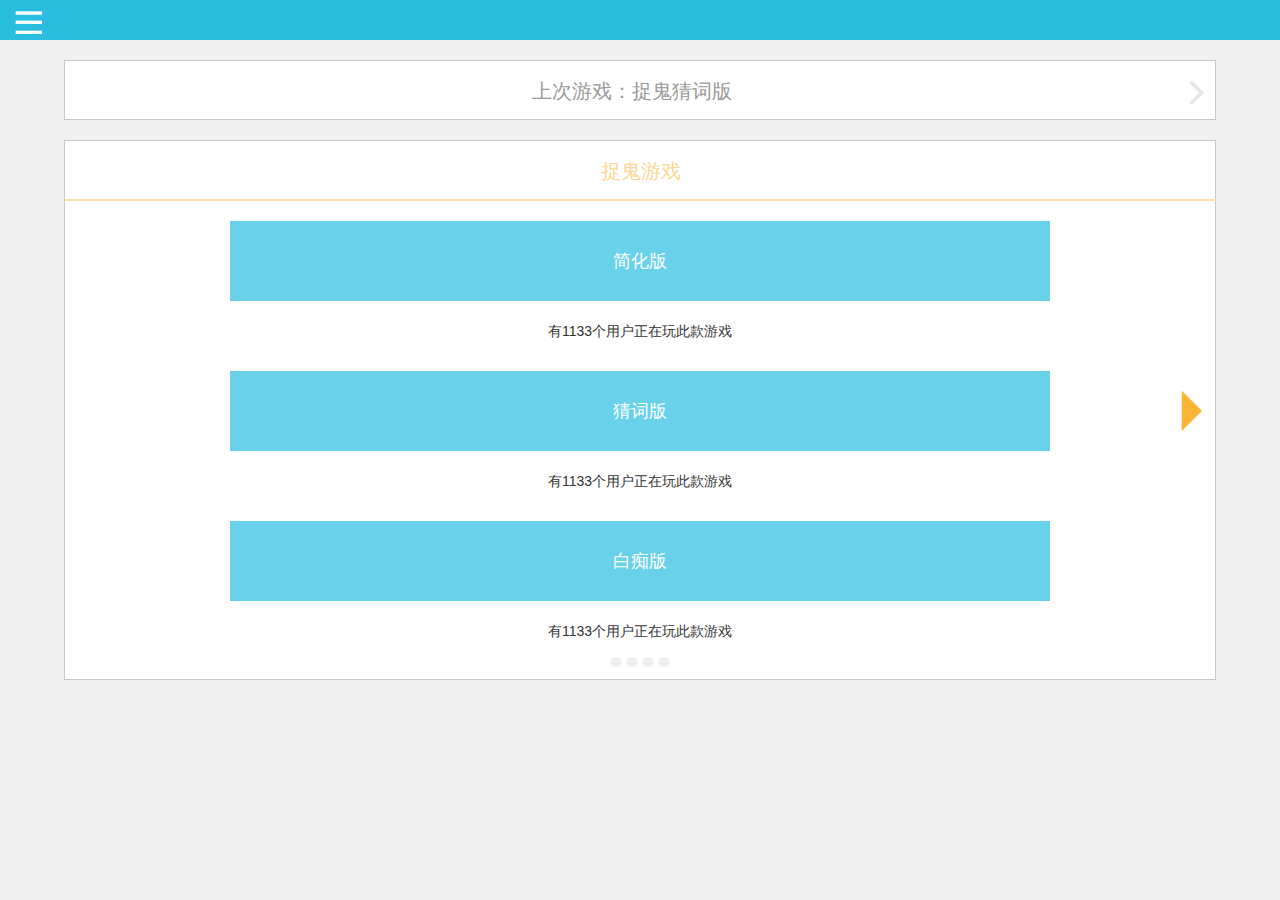
<file: index.html>
<!DOCTYPE html>
<html>
<head>
	<meta charset="utf-8">
	<meta name="viewport" content="width=device-width,initial-scale=1.0,maximum-scale=1.0">
	<title>选择版本</title>
	<link rel="stylesheet" href="css/bootstrap.css">
	<link rel="stylesheet" type="text/css" href="task7-1.css">
	<script src="http://cdn.static.runoob.com/libs/jquery/2.1.1/jquery.min.js"></script>
    <script src="js/bootstrap.js"></script>
</head>
<body>
	<header>
		<button type="button" class="sprite icon1"></button>
	</header>
	<div class="edition">
		上次游戏：捉鬼猜词版
		<button type="button" class="sprite icon2"></button>
	</div>
	<div class="content">
		<div class="game-name">捉鬼游戏</div>
		<a href="task7-2.html">
			<button class="choise-edition">简化版</button>
		</a>
		<p>有1133个用户正在玩此款游戏</p>
		<a href="task7-2.html">
			<button class="choise-edition">猜词版</button>
		</a>
		<p>有1133个用户正在玩此款游戏</p>
		<a href="task7-2.html">
			<button class="choise-edition">白痴版</button>
		</a>
		<p>有1133个用户正在玩此款游戏</p>
		<button type="button" class="sprite right-arrow"></button>
		<button type="button" class="spot"></button>
		<button type="button" class="spot"></button>
		<button type="button" class="spot"></button>
		<button type="button" class="spot"></button>
	</div>
</body>
</html>
</file>
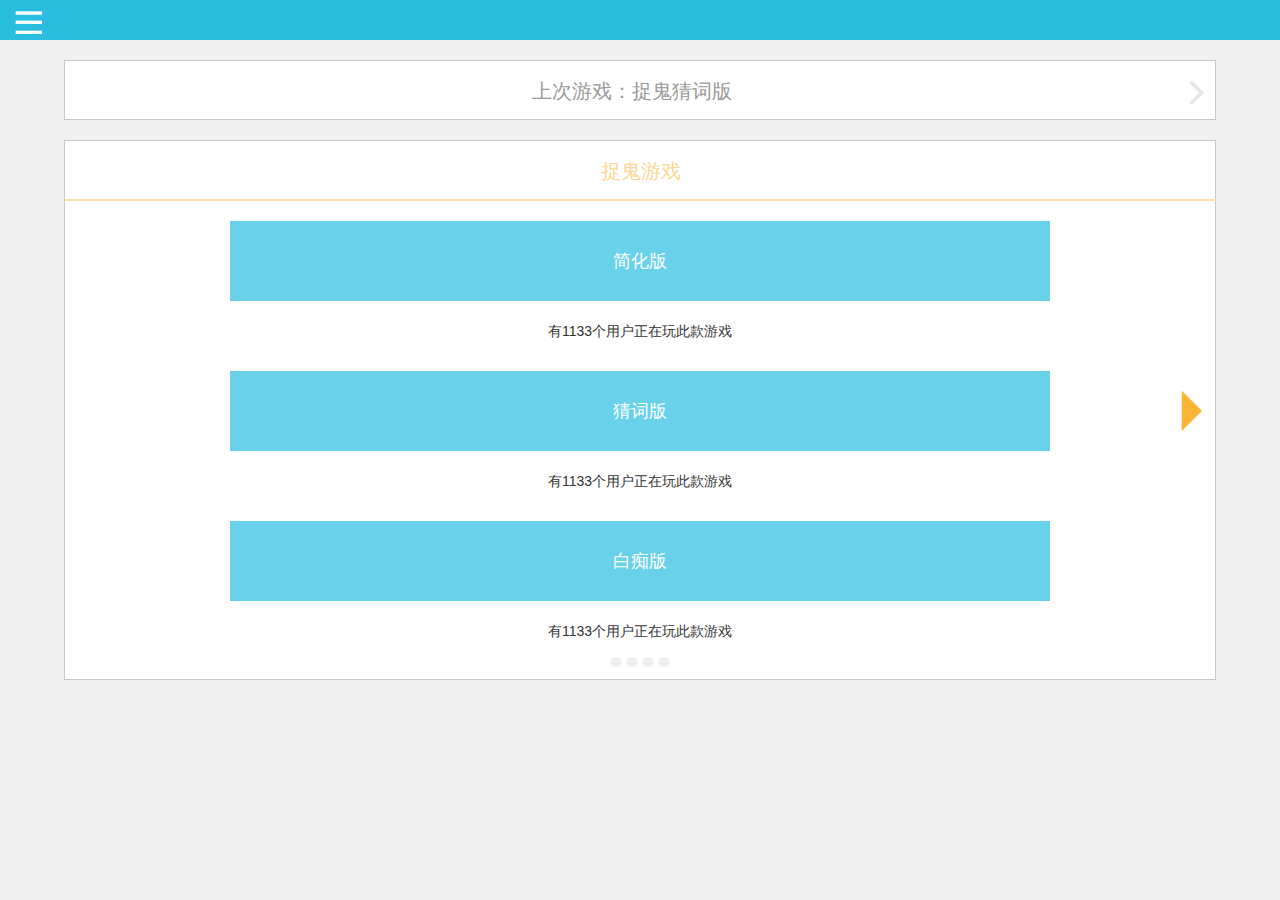
<file: task7-1.html>
<!DOCTYPE html>
<html>
<head>
	<meta charset="utf-8">
	<meta name="viewport" content="width=device-width,initial-scale=1.0,maximum-scale=1.0">
	<title>选择版本</title>
	<link rel="stylesheet" href="css/bootstrap.css">
	<link rel="stylesheet" type="text/css" href="task7-1.css">
	<script src="http://cdn.static.runoob.com/libs/jquery/2.1.1/jquery.min.js"></script>
    <script src="js/bootstrap.js"></script>
</head>
<body>
	<header>
		<button type="button" class="sprite icon1"></button>
	</header>
	<div class="edition">
		上次游戏：捉鬼猜词版
		<button type="button" class="sprite icon2"></button>
	</div>
	<div class="content">
		<div class="game-name">捉鬼游戏</div>
		<button class="choise-edition">简化版</button>
		<p>有1133个用户正在玩此款游戏</p>
		<button class="choise-edition">猜词版</button>
		<p>有1133个用户正在玩此款游戏</p>
		<button class="choise-edition">白痴版</button>
		<p>有1133个用户正在玩此款游戏</p>
		<button type="button" class="sprite right-arrow"></button>
		<button type="button" class="spot"></button>
		<button type="button" class="spot"></button>
		<button type="button" class="spot"></button>
		<button type="button" class="spot"></button>
	</div>
</body>
</html>
</file>
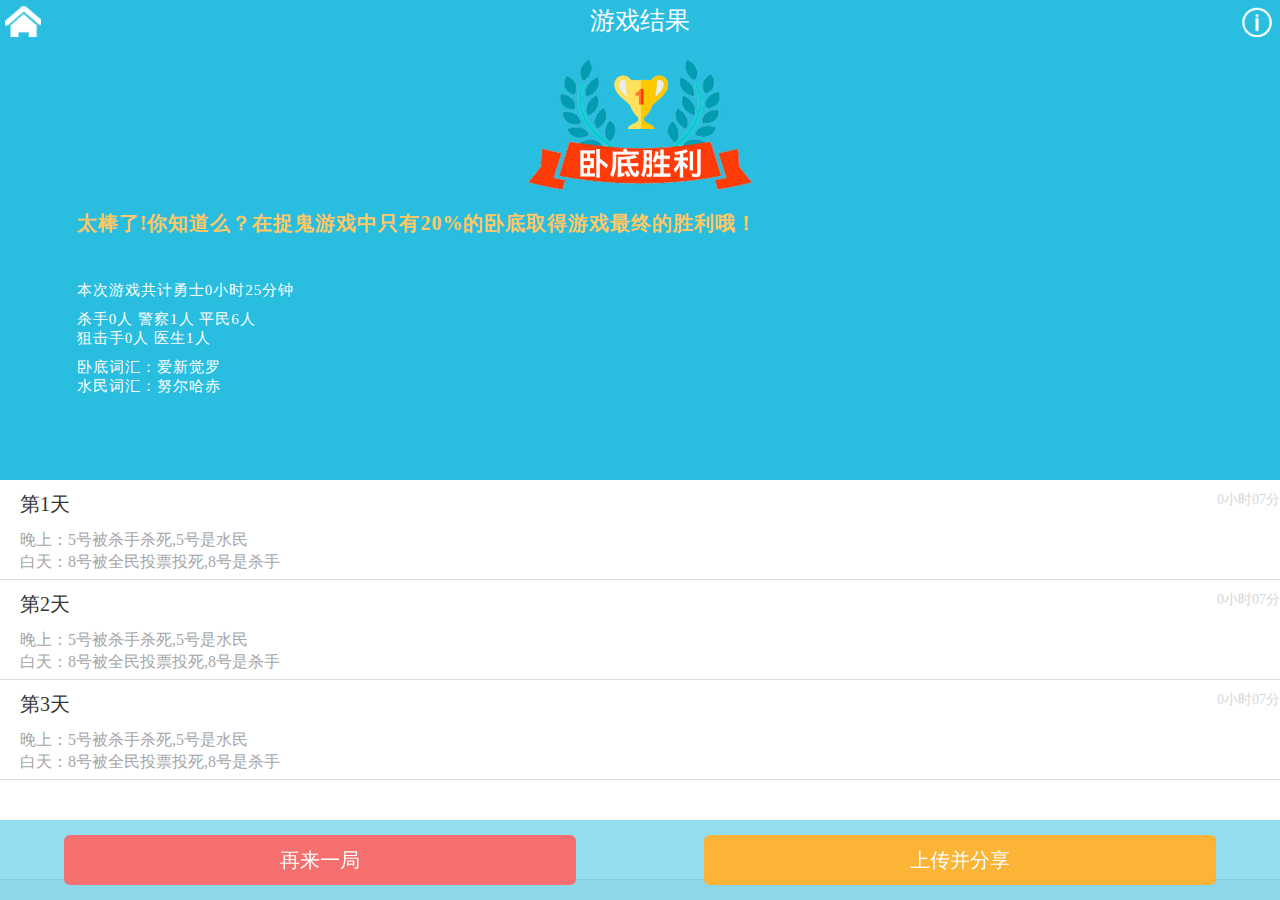
<file: task7-3.html>
<!DOCTYPE html>
<html>
<head>
	<meta charset="utf-8">
	<meta name="viewport" content="width=device-width,initial-scale=1.0,maximum-scale=1.0">
	<title>task7胜利页</title>
	<link rel="stylesheet" href="css/bootstrap.css">
	<link rel="stylesheet" type="text/css" href="task7-3.css">
	<script src="http://cdn.static.runoob.com/libs/jquery/2.1.1/jquery.min.js"></script>
    <script src="js/bootstrap.js"></script>
</head>
<body>
	<header>
		<a href="index.html">
			<button type="button" class="header-home sprite home"></button>
		</a>
		游戏结果
		<a href="task7-2.html">
			<button type="button" class="header-info sprite info"></button>
		</a>
	</header>
	<div class="main">
		<img class="center-img" src="victory.png">
		<span class="center-text">
			<p class="yellow-text"><b>太棒了!你知道么？在捉鬼游戏中只有20%的卧底取得游戏最终的胜利哦！</b></p>
			<br>
			<br>
			<p>本次游戏共计勇士0小时25分钟</p>
			<p>
				杀手0人  警察1人  平民6人
				<br>
				狙击手0人 医生1人
			</P>
			<p>
				卧底词汇：爱新觉罗
				<br>
				水民词汇：努尔哈赤
			</p>
		</span>
	</div>
	<div class="content">
			<p>第1天</p>
			<span class="content-time">
				<p>0小时07分</p>
			</span>
			<span class="content-day">
				<P>
					晚上：5号被杀手杀死,5号是水民
					<br>
					白天：8号被全民投票投死,8号是杀手
				</P>
			</span>
	</div>
	<div class="content">
			<p>第2天</p>
			<span class="content-time">
				<p>0小时07分</p>
			</span>
			<span class="content-day">
				<P>
					晚上：5号被杀手杀死,5号是水民
					<br>
					白天：8号被全民投票投死,8号是杀手
				</P>
			</span>
	</div>
	<div class="content">
			<p>第3天</p>
			<span class="content-time">
				<p>0小时07分</p>
			</span>
			<span class="content-day">
				<P>
					晚上：5号被杀手杀死,5号是水民
					<br>
					白天：8号被全民投票投死,8号是杀手
				</P>
			</span>
	</div>
	<div class="content">
	</div>
	<footer>
		<div class="footer-bg"></div>
		<a href="index.html">
			<button type="button" class="btn footer-left">
				再来一局
			</button>
		</a>
		<button type="button" class="btn footer-right">
			上传并分享
		</button>
	</footer>

</body>
</html>
</file>
<file: task7-1.css>
body {
	margin: 0;
	background-color: #f0f0f0;
}
.sprite {
	background-image: url(task7-sprite.png);
}
header {
	position: fixed;
	z-index: 1;
	top: 0;
	width: 100vw;
	height: 4rem;
	background-color: #29BDE0;
}
.icon1 {
	float: left;
	width: 30px;
	height: 30px;
	margin: .8rem 1.2rem;
	border: none;
	background-position: -4px -94px;
    background-size: 400%;
    background-color: #29BDE0;
}
.icon2 {
	float: right;
    width: 30px;
    height: 30px;
    margin: 1.7rem .4rem 0 0;
    border: none;
    padding: 0 0;
    background-position: 0px -438px;
    background-size: 300%;
    background-color: #FFF;
}
.edition {
	position: absolute;
	top: 6rem;
	left: 5vw;
	right: 5vw;
	width: 90vw;
	height: 6rem;
	padding-left: 1.7rem;
	font: 2rem 黑体;
	color: #9A9A9A;
	line-height: 6rem;
	text-align: center;
	background-color: #FFF;
	border: solid .1rem #C9C9C9;
}
.content {
	position: absolute;
	top: 14rem;
	left: 5vw;
	right: 5vw;
	width: 90vw;
	height: 54rem;
	margin-bottom: 4rem;
	text-align: center;
	background-color: #FFF;
	border: .1rem solid #C9C9C9;
}
.game-name {
	position: relative;
	width: 90vw;
	height: 6rem;
	font: 2rem 黑体;
	color: #FDD793; 
	line-height: 6rem;
	text-align: center;
	box-sizing: border-box;
	border: solid #FDE1AE;
	border-width: 0 0 .2rem;
}
.choise-edition {
	margin: 2rem 12vw;
    width: 64vw;
	height: 8rem;
	padding: 0 0;
    border: none;
	font: 1.8rem 宋体;
	color: #FFF;
	text-align: center;
	line-height: 8rem;
	background-color: #69D1E9;
}
p {
	text-align: center;
}
.right-arrow {
	position: absolute;
    top: 25rem;
    right: .5rem;
    width: 35px;
    height: 40px;
    padding: 0 0;
    border: none;
    background-color: #FFF;
    background-position: 0px -34px;
    background-size: 300%;
}
.spot {
	width: 1rem;
    height: 1rem;
    border: none;
    border-radius: 50%;
}
.spot:focus {
	outline: none;
	background-color: #69D1E9;
}
</file>
<file: task7-3.css>
body {
	margin: 0;
	background-color: #f0f0f0;
}
.sprite {
	background-image: url(task7-sprite.png);
}
.home {    
	background-position: -6px -170px;
    background-color: #29BDE0;
    background-size: 310%;
}
.info {
	background-position: -2px -282px;
    background-color: #29BDE0;
    background-size: 300%;
}
header {
	position: fixed;
	z-index: 1;
	top: 0;
	width: 100vw;
	height: 4rem;
	color: #FFF;
	font-size: 2.5rem;
	text-align: center;
	line-height: 4rem;
	background-color: #29BDE0;
}
.header-home {
	float: left;
    width: 36px;
    height: 36px;
    margin: .5rem 0 0 .5rem;
    padding: 0 0;
    border: none;
}
.header-info {
	float: right;
	width: 36px;
    height: 36px;
    margin: .5rem .5rem 0 0;
    padding: 0 0;
    border: none;
}
.main {
	width: 100vw;
    height: 48rem;
    padding: 6rem 6vw;
    color: #FFF;
    font: 1rem 黑体;
    text-align: center;
    background-color: #29BDE0;
}
.center-img {
	max-height: 15rem;
	padding-bottom: 2rem;
}
.center-text {
	width: 100vw;
	height: 20rem;
	text-align: left;
	font-size: 1.5rem;
	font-family: 宋体;
	letter-spacing: .1rem;
}
.yellow-text {
	font-size: 2rem;
	color: #FFC865;
}
footer {
	position: fixed;
	bottom: 0;
	z-index: 1000;
	width: 100vw;
	height: 8rem;
	padding: 1.5rem 5vw;
	font-family: 黑体;
	font-size: 2rem;
	color: #FFF;
}
.footer-bg {
	z-index: -1000;
	position: absolute;
	left: 0;
	top: 0;
	width: 100vw;
	height: 8rem;
	background-color: #29BDE0;
	filter:alpha(opacity:50); 
	opacity:0.5;
}
.footer-left {
	float: left;
	width: 40vw;
	height: 5rem;
	border-radius: .6rem;
	font-size: 2rem;
	color: #FFF;
	background: #F66F6F;
}
.footer-right {
	float: right;
	width: 40vw;
	height: 5rem;
	border-radius: .6rem;
	font-size: 2rem;
	background: #FBB435;
}
.content {
	position: relative;
	width: 100vw;
	height: 10rem;
	padding: 1rem 2rem;
	border: solid #DDD;
	border-width: 0 0 0.1rem 0;
	font-family: 黑体;
	font-size: 2rem;
	box-sizing: border-box;
	background-color: #FFF;
}
.content-time {
	position: absolute;
	right: 0;
	top: 1rem;
	font-size: 1.4rem;
	color: #D6D6D6;
}
.content-day {
	font-size: 1.6rem;
	color: #A6A6A6;
}
</file>
